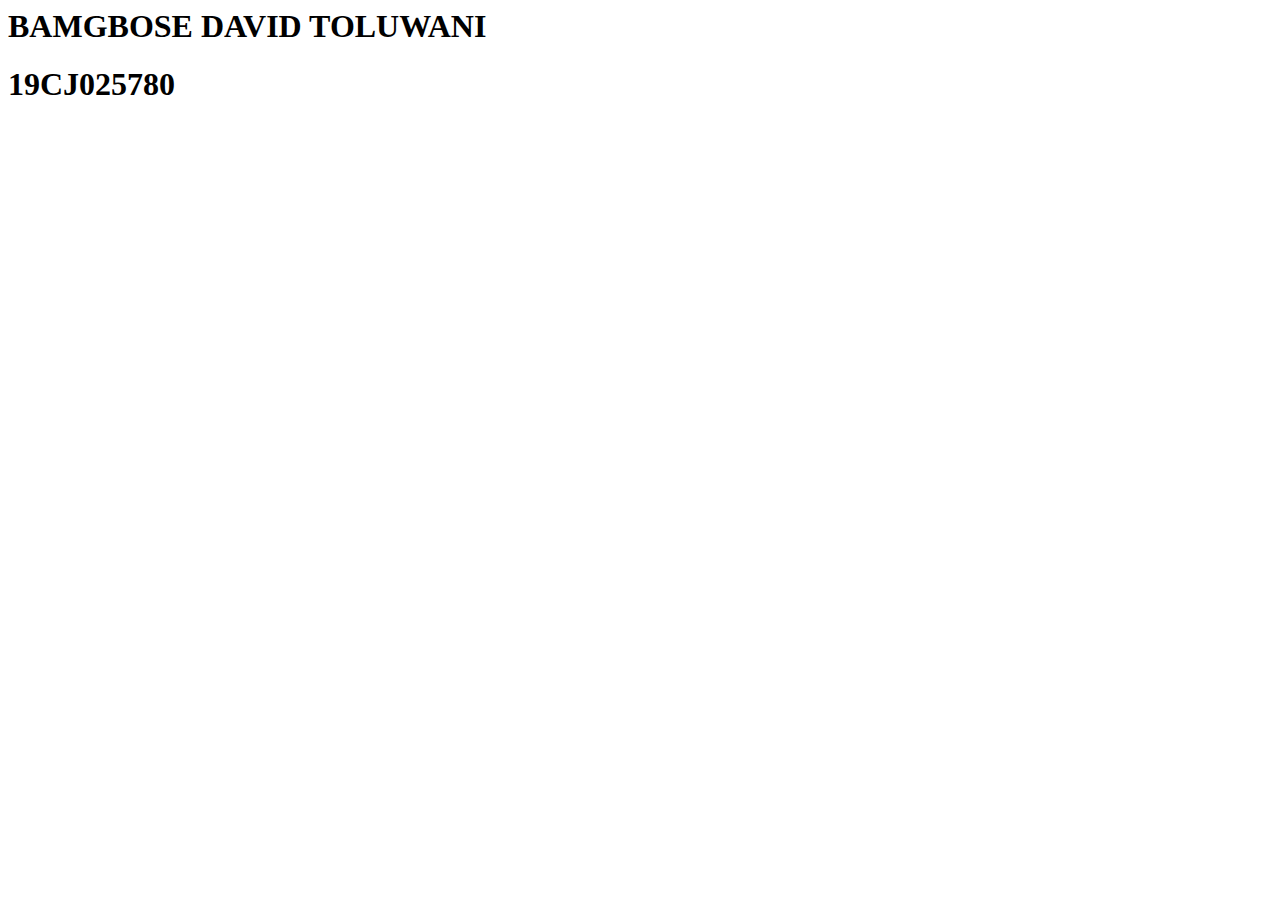
<file: Average.html>
<html>
  <head>
    <title> Tolu's Average</title>
  </head>
  <body>
    <h1>BAMGBOSE DAVID TOLUWANI</h1>
    <h1>19CJ025780</h1>
    <script type="text/JavaScript">
      let x = [0,1,2,3,4,5,6,7,8,9];
      let sum= 0;
      let avg;
      for (let i = 0; i< x.length ; i++){
       sum += x[i];
      };
      avg = sum/x.length;
      console.log(avg);
      console.log("TOLU");
    </script>
  </body>
</html>
</file>
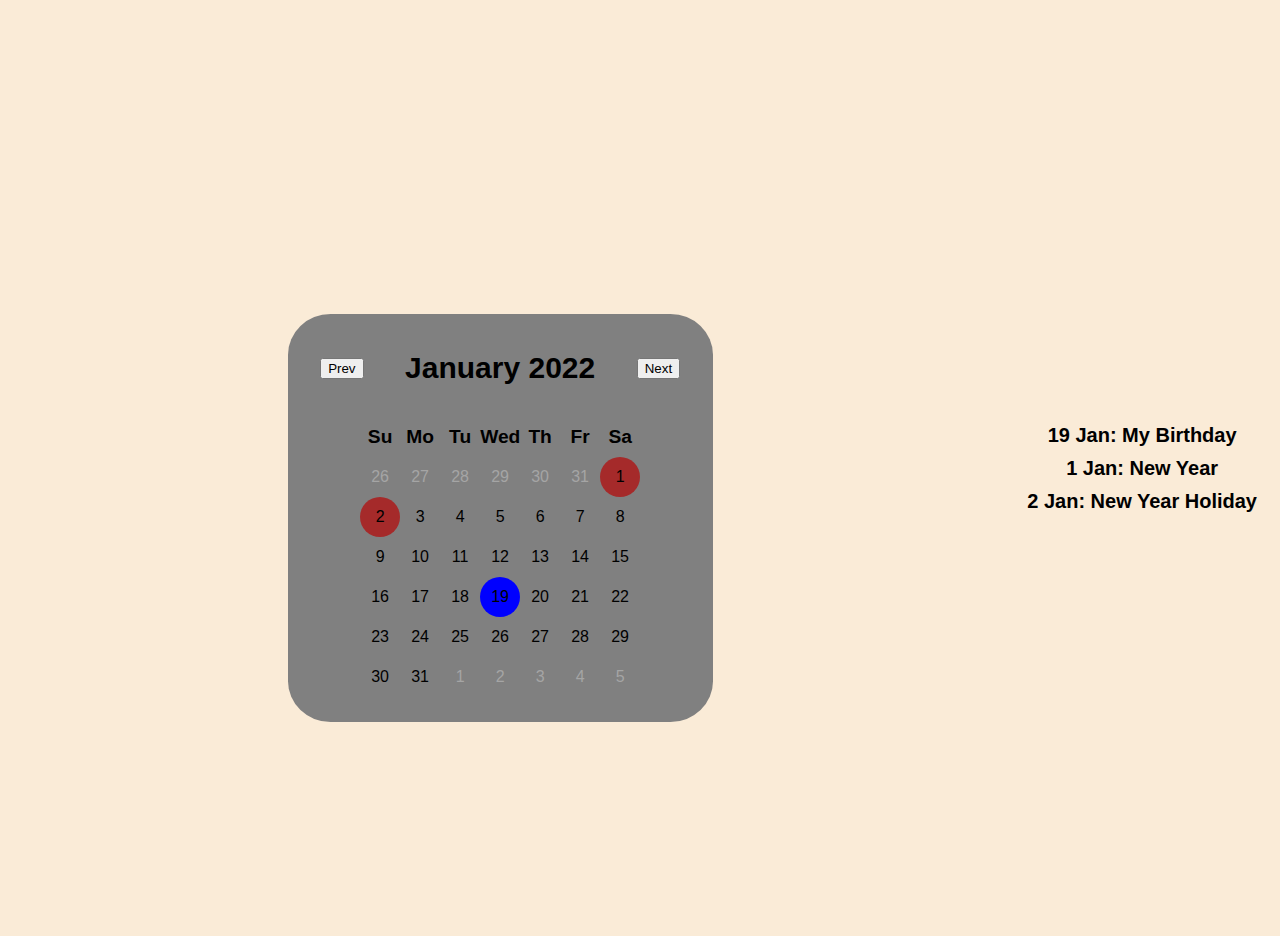
<file: calendar.html>
<!DOCTYPE html>
<html lang="en" dir="ltr">
<head>
  <meta charset="utf-8">
  <title> TOLU'S 2023 Calendar</title>
  <link rel="stylesheet" href="style.css">
</head>
<body>
  <div class="containers">
    <div class="calendar-head">
      <button class="previous nav-btn">Prev </button>
      <div class="current-month"></div>
      <button class="next nav-btn">Next </button>
    </div>
    <div class="calendar">
      <div class="weekdays-name">
        <div class="days-name">Su</div>
        <div class="days-name">Mo</div>
        <div class="days-name">Tu</div>
        <div class="days-name">Wed</div>      
        <div class="days-name">Th</div>
        <div class="days-name">Fr</div>
        <div class="days-name">Sa</div>
      </div>
      <div class="calendar-days">
      </div>
    </div>
  </div>
  <ul id="highlightrd">
  </ul>
  <footer>
    <script src="script.js" charset="utf-8"></script>
  </footer>
</body>
</html>
</file>
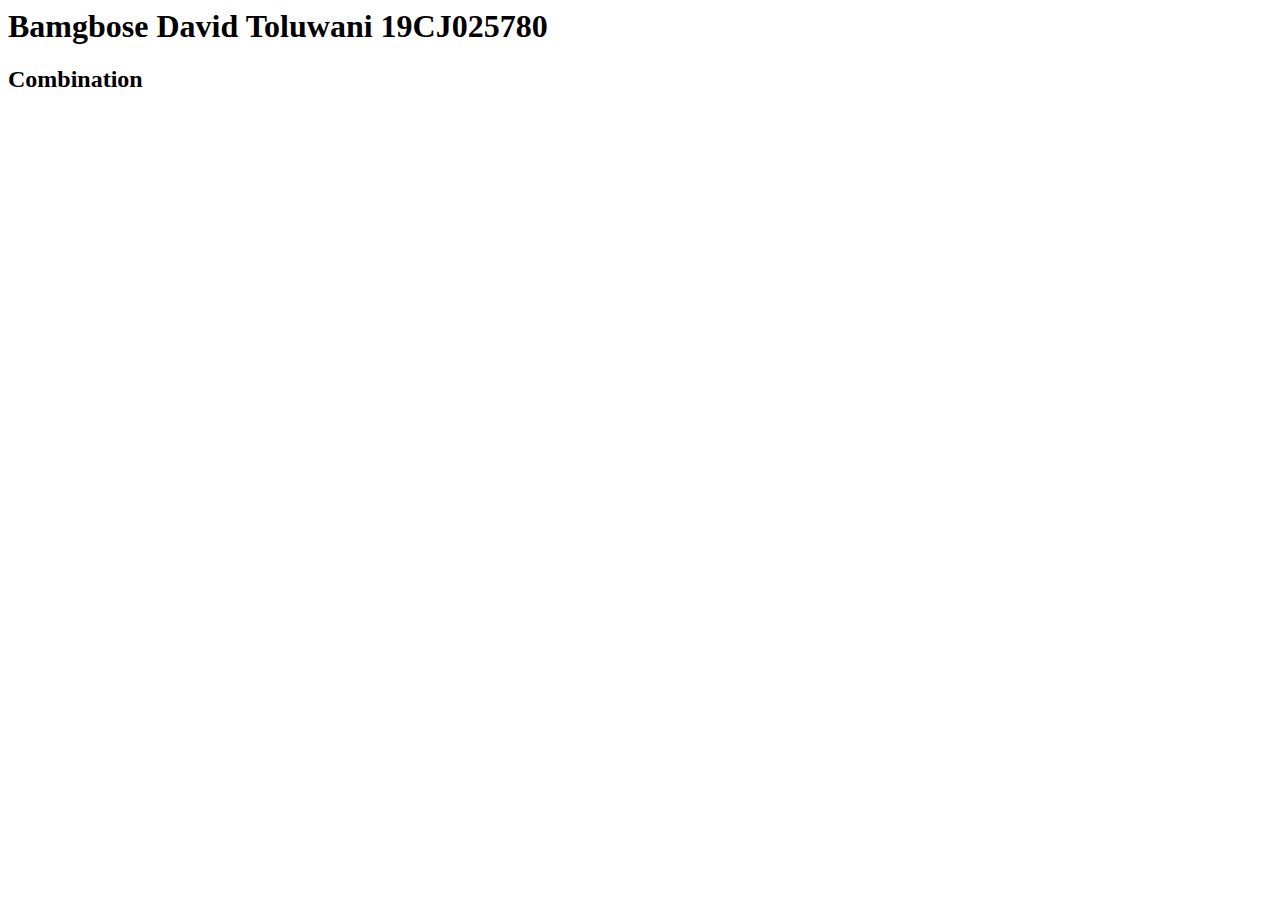
<file: Combination.html>
<html>
  <head>
    <title> </title>
  </head>
  <body>
    <h1>Bamgbose David Toluwani 19CJ025780</h1>
  <h2>Combination</h2>
    
    <script type="text/javascript">
    
      function factorial(n) {
  if (n < 0) return;
  if (n < 2) return 1;
  return n * factorial(n - 1);
}
    function ncr (n,r){
    let num = factorial(n);
      let denum = factorial (n-r) * factorial (r);
      return (num/denum);
    }  
      let n1 = prompt('Enter n');
       n1 = Number(n1);
      let r1 = prompt ('Enter r');
       r1 = Number(r1);
      let result = ncr (n1,r1);
      alert ("The nCr result is : " + result);
      
    </script>
    
  </body>
</html>
</file>
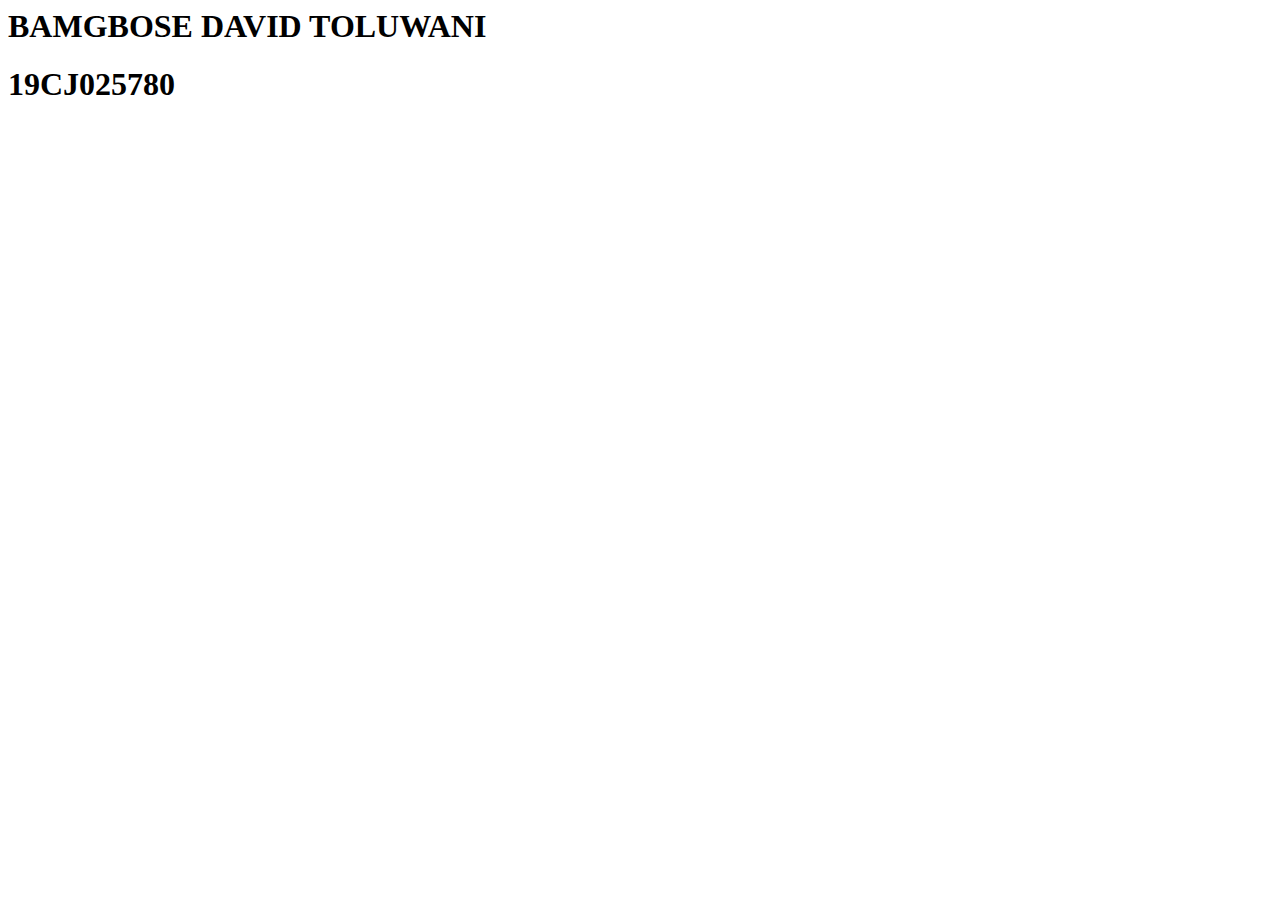
<file: Determinant.html>
<html>
  <head>
    <title>Tolu's Determinant</title>
  </head>
  <body>
    <h1>BAMGBOSE DAVID TOLUWANI</h1>
    <h1>19CJ025780</h1>
    <script type="text/JavaScript">
      let A = [[4,8],[8,4]];
      for(let i = 0; i<2;i++){
        for(let j = 0; j<2;j++){
            var determinant = ((A[0][0]*A[1][1])-(A[1][0]*A[0][1]));
        }
      }
      console.log(determinant);
    </script>
  </body>
</html>
</file>
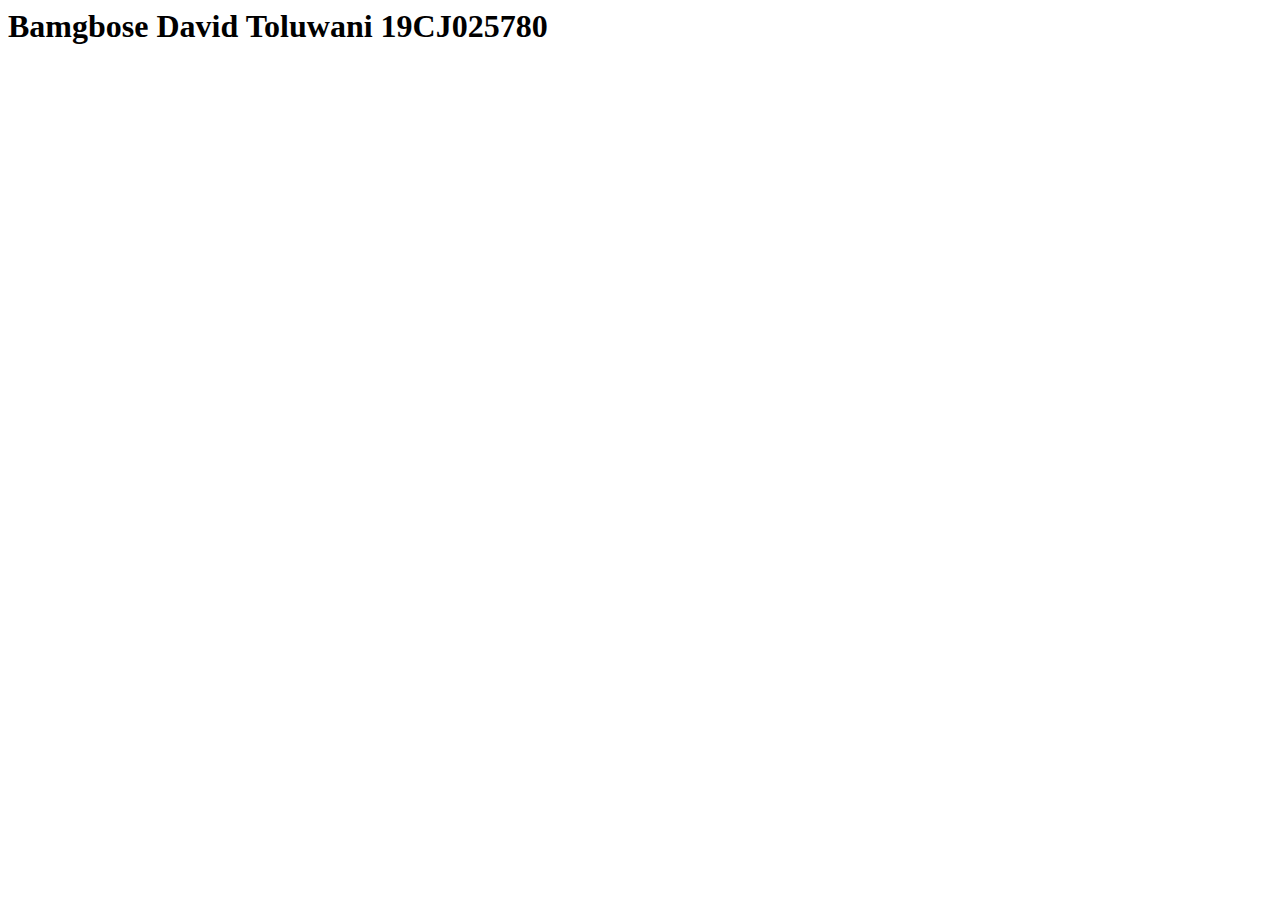
<file: Fibonacci.html>
<html>
    <head>
        <body>
            <h1>Bamgbose David Toluwani 19CJ025780</h1>
            <script type = "text/Javascript">
                var f = []
                var n = 100 
                for (i =0; i<=n; i++ ){
                    if n == 1{
                        f[i]=1
                    }
                    else{
                        f[i]= f[n-1] + f[n-2]
                    }
                console.log("Fibonacci series" + f[i]);
                </script>
        </body>
    </head>
</html>
</file>
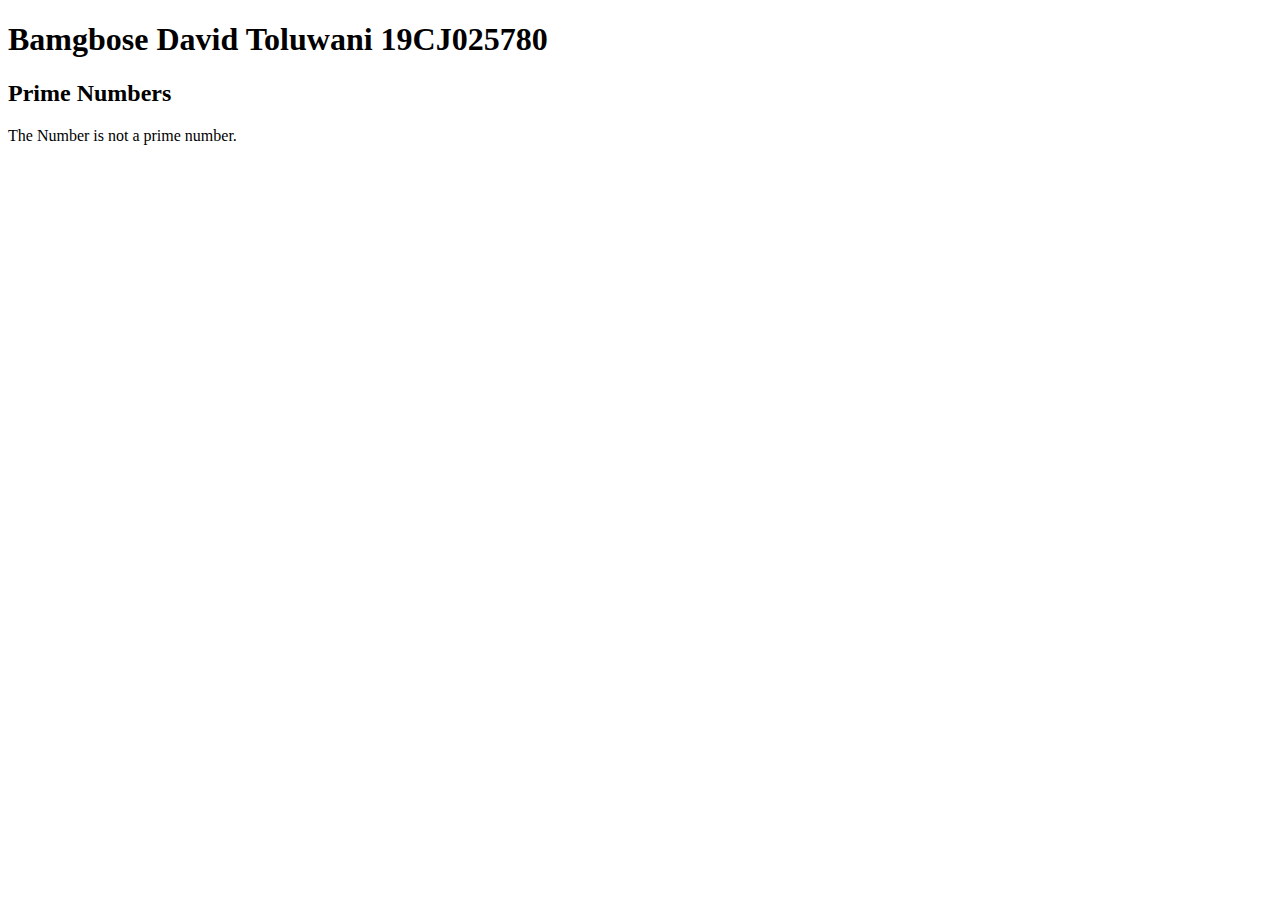
<file: Prime Number.html>
<!DOCTYPE html>
<html>
  <head><title>Prime numbers</title></head>
<body>
    <h1>Bamgbose David Toluwani 19CJ025780</h1>
  <h2>Prime Numbers</h2>

<script>
    function Prime(num) {
        if (num <= 1) return false;
        for (let i = 2; i < num; i++) {
            if (num % i === 0) {
                return false;
            }
        }
        return true;
    }

    var num = prompt("Enter a number:");
    if (Prime(num)) {
        document.write("The Number is a prime number.");
    } else {
        document.write("The Number is not a prime number.");
    }
</script>

</body>
</html>
</file>
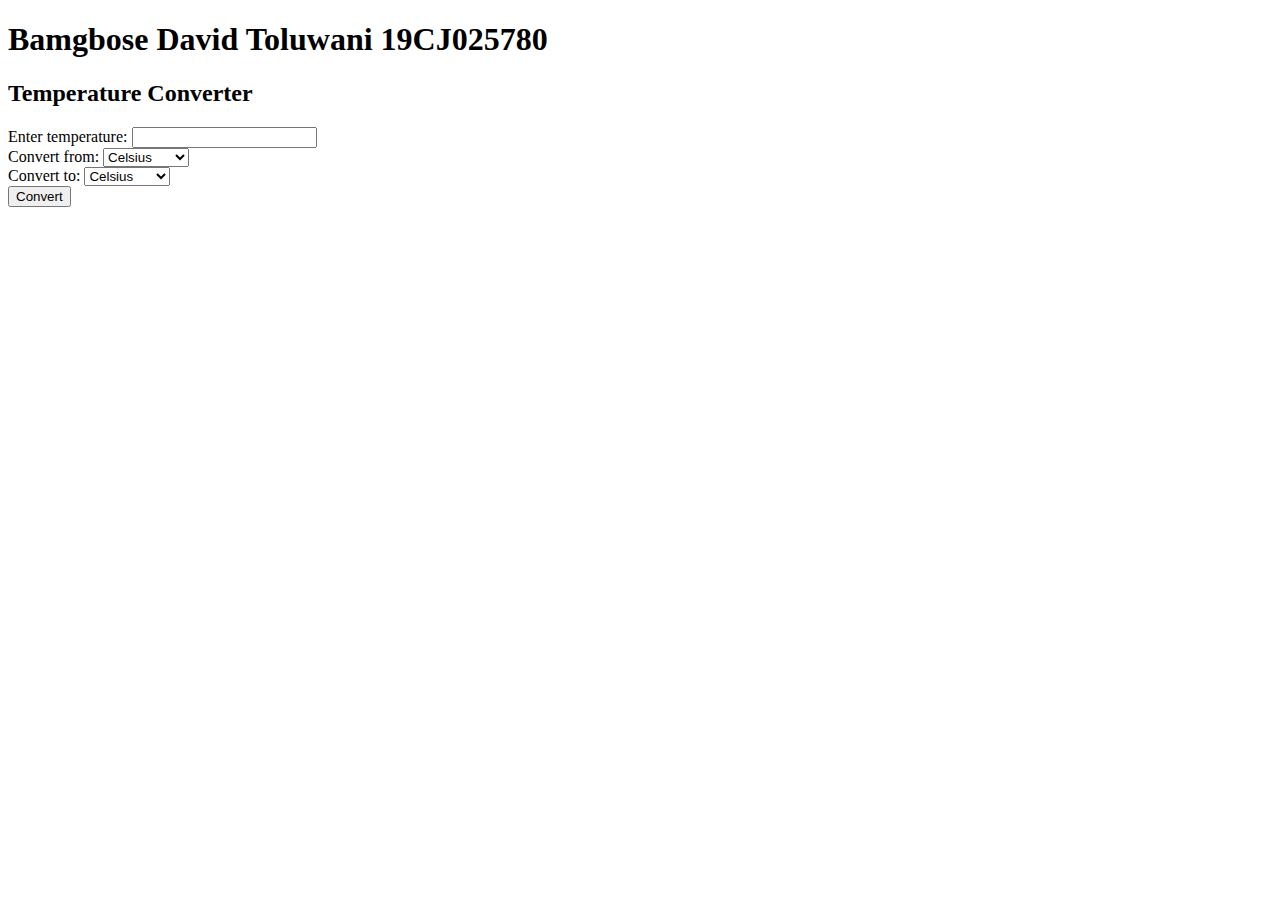
<file: Temperature Converter.html>
<!DOCTYPE html>
<html>
<head>
    <title>Temperature Converter</title>
</head>
<body>
    <h1>Bamgbose David Toluwani 19CJ025780</h1>
  <h2>Temperature Converter</h2>
    <form>
        <label for="temp">Enter temperature:</label>
        <input type="number" id="temp" name="temp" required>
        <br>
        <label for="convertFrom">Convert from:</label>
        <select id="convertFrom" name="convertFrom">
            <option value="celsius">Celsius</option>
            <option value="fahrenheit">Fahrenheit</option>
            <option value="kelvin">Kelvin</option>
        </select>
        <br>
        <label for="convertTo">Convert to:</label>
        <select id="convertTo" name="convertTo">
            <option value="celsius">Celsius</option>
            <option value="fahrenheit">Fahrenheit</option>
            <option value="kelvin">Kelvin</option>
        </select>
        <br>
        <button type="button" onclick="convert()">Convert</button>
    </form>
    <p id="result"></p>

    <script>
        function convert() {
            let temp = document.getElementById("temp").value;
            let convertFrom = document.getElementById("convertFrom").value;
            let convertTo = document.getElementById("convertTo").value;
            let result;
            if (convertFrom === "celsius" && convertTo === "fahrenheit") {
                result = (temp * 9/5) + 32;
                result += "°F";
            } else if (convertFrom === "celsius" && convertTo === "kelvin") {
                result = temp + 273.15;
                result += "K";
            } else if (convertFrom === "fahrenheit" && convertTo === "celsius") {
                result = (temp - 32) * 5/9;
                result += "°C";
            } else if (convertFrom === "fahrenheit" && convertTo === "kelvin") {
                result = (temp + 459.67) * 5/9;
                result += "K";
            } else if (convertFrom === "kelvin" && convertTo === "celsius") {
                result = temp - 273.15;
                result += "°C";
            } else if (convertFrom === "kelvin" && convertTo === "fahrenheit") {
                result = (temp * 9/5) - 459.67;
                result += "°F";
            } else {
                result = "Invalid Selection";
            }
            document.getElementById("result").innerHTML = result;
        }
    </script>
</body>
</html>
</file>
<file: style.css>
body{
  display: flex;
  align-items: center;
  padding:  10px;
  justify-content: center;
  min-height: 100vh;
  background:antiquewhite;
}
.containers {
  width: 400px;
  background-color:gray;
  font-family: sans-serif;
  margin: 10% auto 2%;
  border-radius: 10%;
  padding: 1%;
}
.calendar {
  width: 400px;
  height: fit-content;
  margin: auto;
}
#highlightrd {
  text-align: center;
  list-style-type: none;
}
#highlightrd li {
  padding: 5px;
  font-size: 20px;
  font-family: sans-serif;
  font-weight: bold;
}
.calendar-head {
  display: flex;
  justify-content: space-between;
  align-items: center;
  padding: 20px;
  padding-bottom: 15px;
  border-bottom: 19px;
}

.current-month {
  font-size: 30px;
  font-weight: bold;
  color:black;
  padding: 5px;
  border-radius: 10px;
}

.navigate {
  text-align: center;
  line-height: 40px;
  font-size: 14px;
  color: #000;
  border-radius: 15px;
  border: 2px solid transparent;
}

.navigate:hover {
  background-color: rgb(0, 255, 247);
  color: white;
  border: 2px solid black;
  cursor: pointer;
}

.weekdays-name,
.calendar-days {
  display: flex;
  flex-wrap: wrap;
  padding-inline: 60px;
}

.weekdays-name {
  padding-top: 12px;
}

.calendar-days {
  padding-bottom: 12px;
}

.days-name,
[class$="-day"] {
  width: 40px;
  height: 40px;
  color: #000;
  text-align: center;
  line-height: 40px;
  font-weight: 500;
  font-size: 1rem;
}

.days-name {
  color:black;
  font-weight: 700;
  font-size: larger;
  cursor: pointer;
}

.padding-day {
  color: #a5a5a5;
  user-select: none;
}

.month-day {
  border-radius: 50%;
}
</file>
